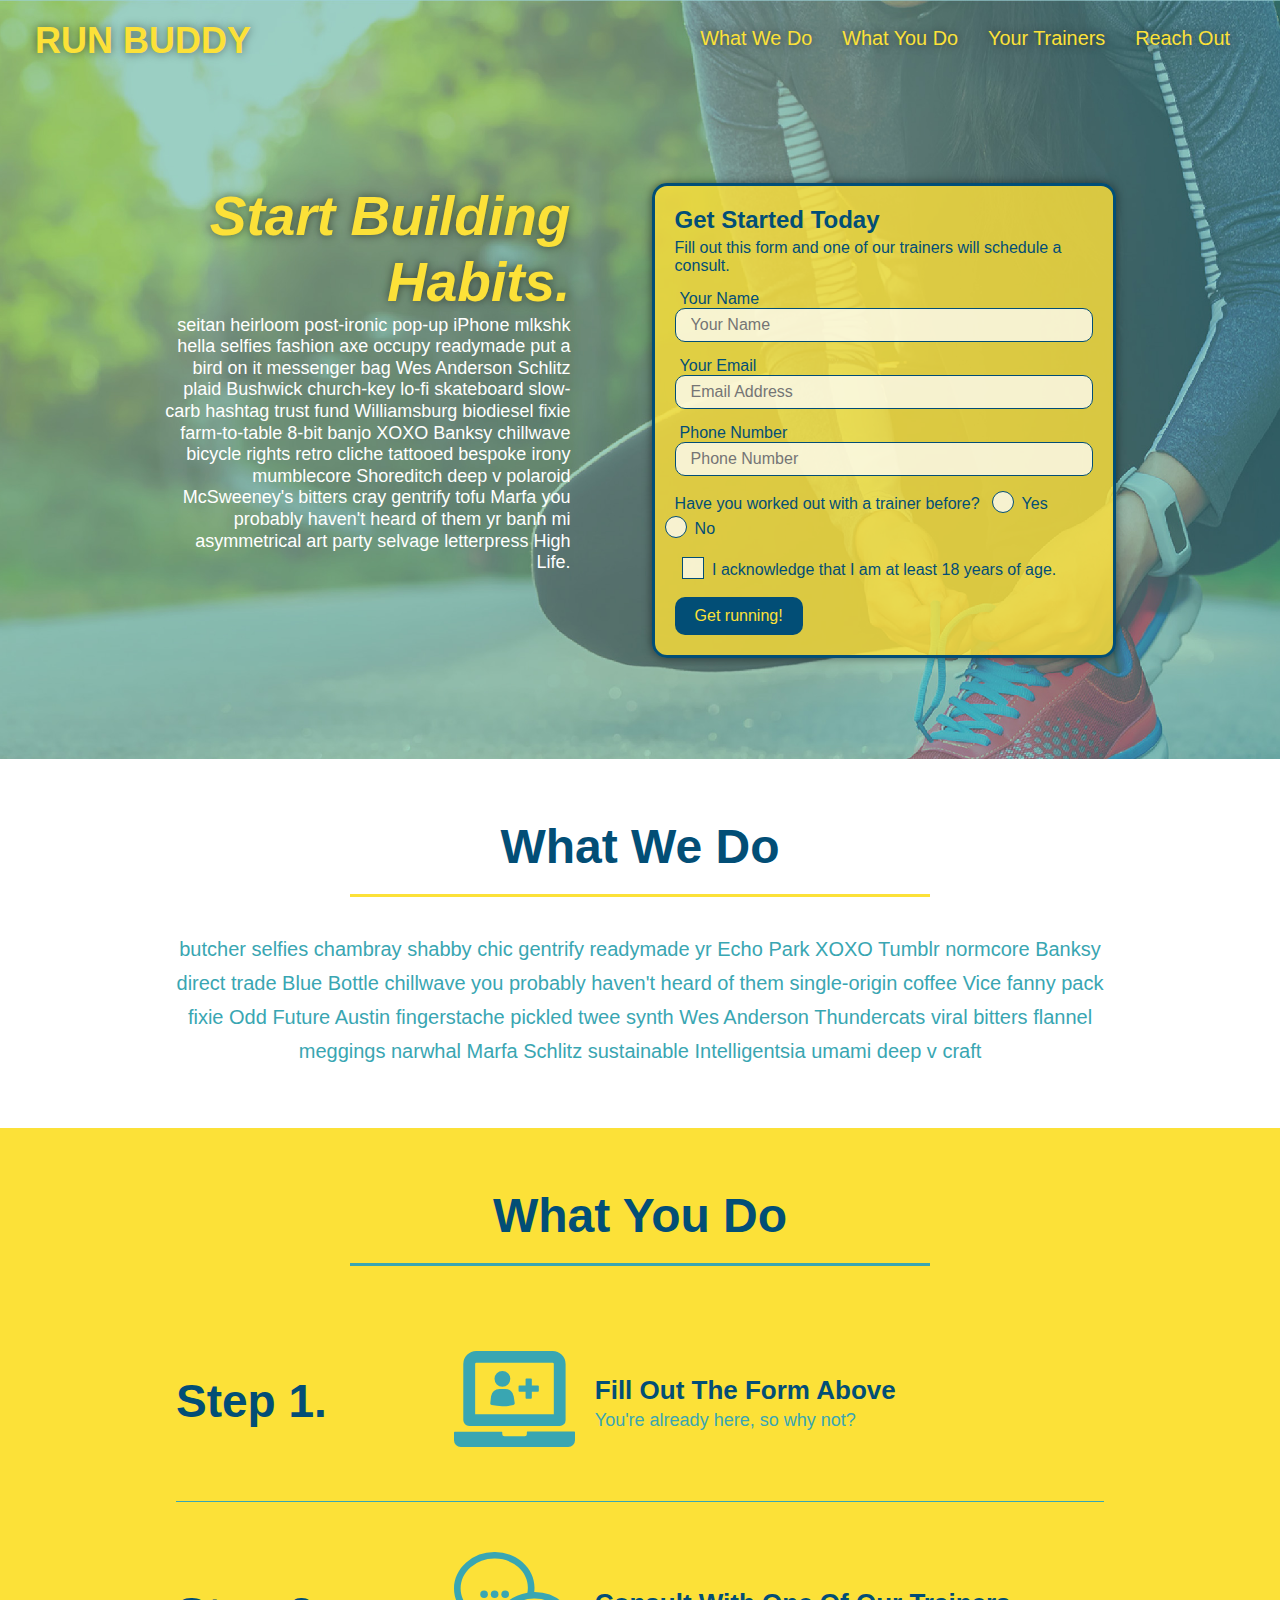
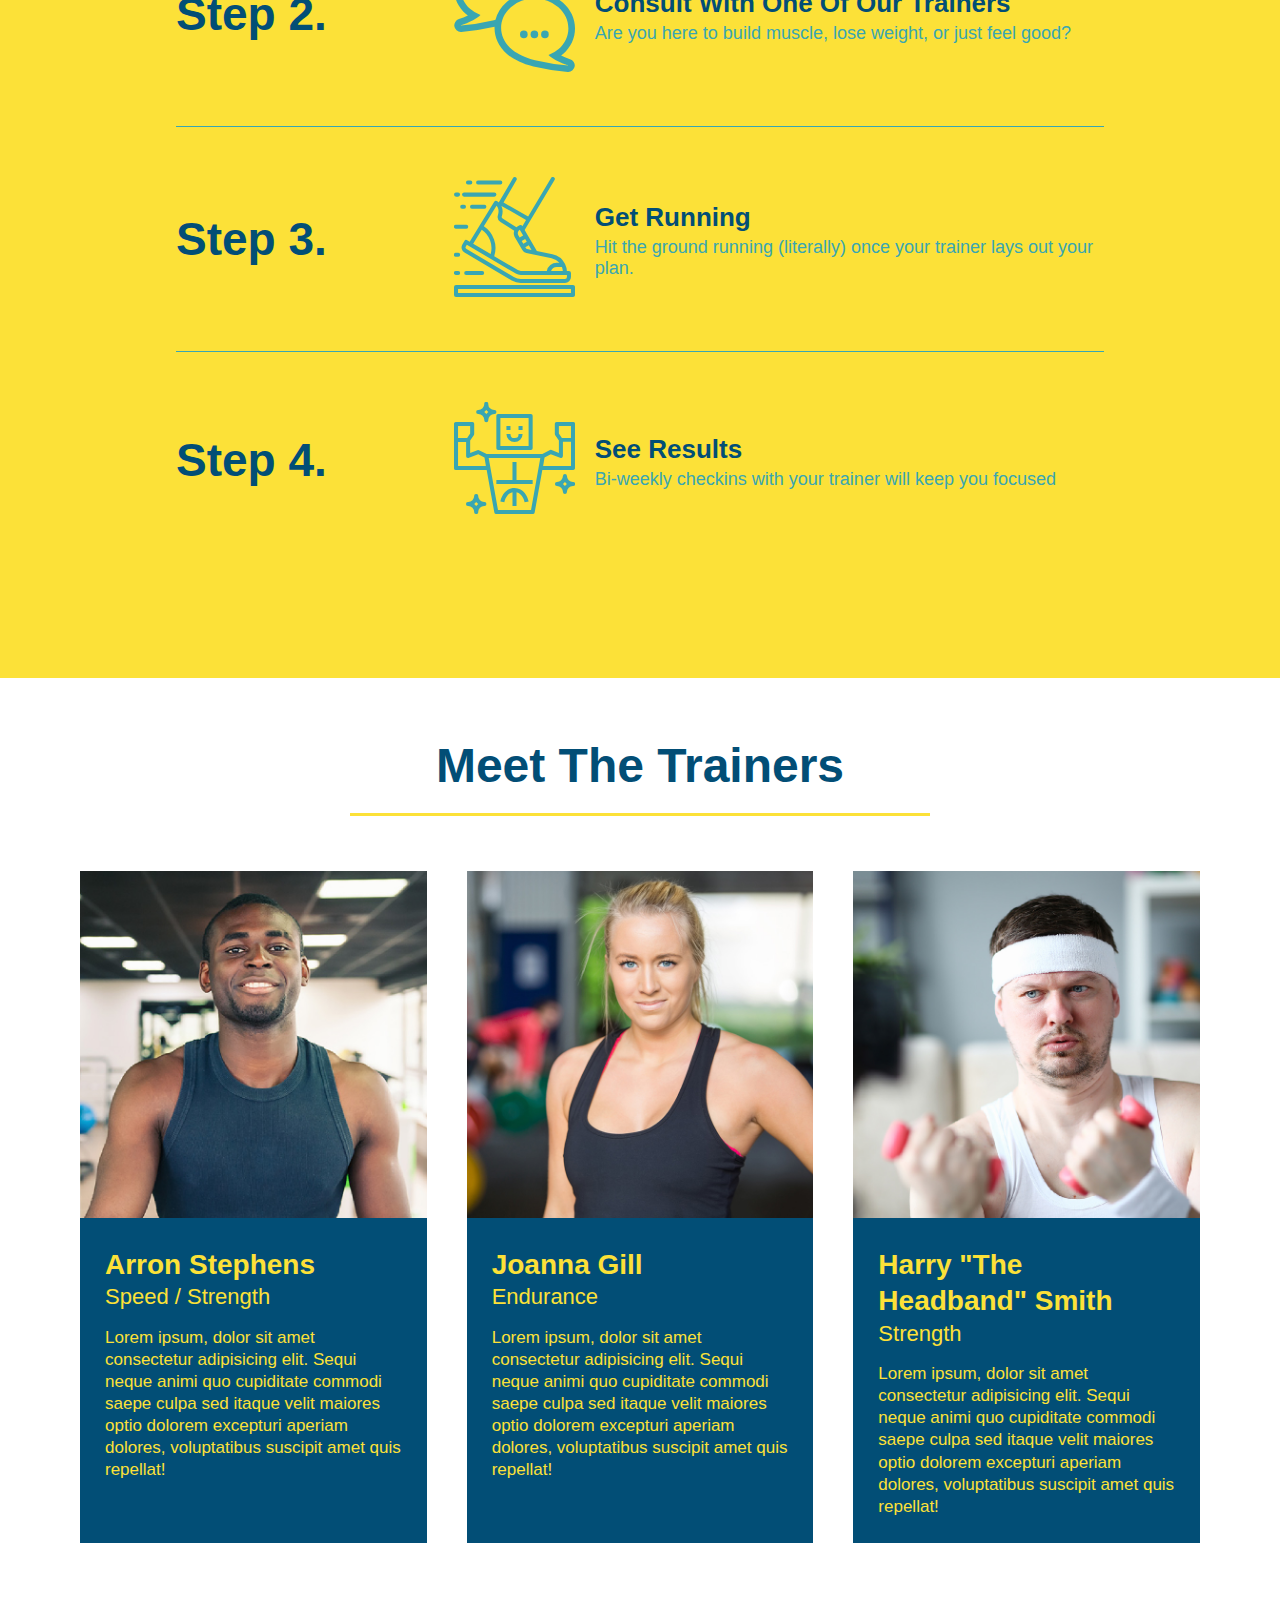
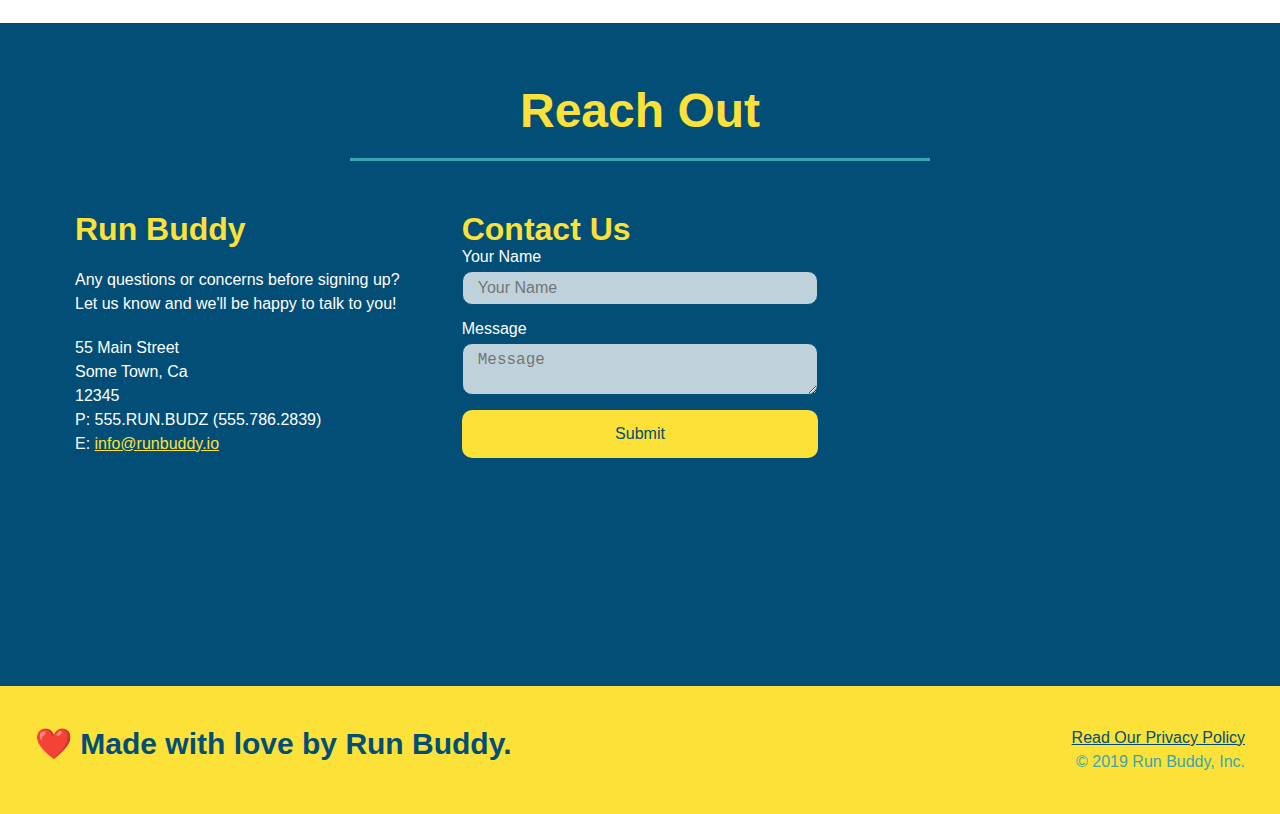
<file: index.html>
<!DOCTYPE html>
<html lang="en">
  <head>
    <meta charset="UTF-8" />
    <meta name="viewport" content="width=device-width, initial-scale=1.0" />
    <link rel="stylesheet" href="./assets/css/style.css">
    <title>Run Buddy</title>
  </head>
  <body>
    <!-- navigation tags - block level element -->
    <header>
      <h1>
        <a href="/">RUN BUDDY</a>
      </h1>
      <nav>
        <ul>
          <li>
            <a href="#what-we-do">What We Do</a>
          </li>
          <li>
            <a href="#what-you-do">What You Do</a>
          </li>
          <li>
            <a href="#your-trainers">Your Trainers</a>
          </li>
          <li>
            <a href="#reach-out">Reach Out</a>
          </li>
        </ul>
      </nav>
    </header>
    <!-- end navigation -->

    <!-- hero/jumbotron -->
    <section class="hero">
      <div class="hero-cta">
        <h2>Start Building Habits.</h2>
        <p>
          seitan heirloom post-ironic pop-up iPhone mlkshk hella selfies fashion axe occupy readymade put a bird on it
          messenger bag Wes Anderson Schlitz plaid Bushwick church-key lo-fi skateboard slow-carb hashtag trust fund
          Williamsburg biodiesel fixie farm-to-table 8-bit banjo XOXO Banksy chillwave bicycle rights retro cliche
          tattooed bespoke irony mumblecore Shoreditch deep v polaroid McSweeney's bitters cray gentrify tofu Marfa you
          probably haven't heard of them yr banh mi asymmetrical art party selvage letterpress High Life.
        </p>
      </div>

      <div class="hero-form">
        <h3>Get Started Today</h3>
        <p>Fill out this form and one of our trainers will schedule a consult.</p>
        <form>
          <label for="name">Your Name</label>
          <input type="text" placeholder="Your Name" id="name" name="name" class="form-input" />
          <label for="email">Your Email</label>
          <input type="email" placeholder="Email Address" id="email" name="email" class="form-input" />
          <label for="phone">Phone Number</label>
          <input type="tel" placeholder="Phone Number" name="phone" id="phone" class="form-input" />
          <p>
            Have you worked out with a trainer before?
            <span class="radio-wrapper">
              <input type="radio" name="trainer-confirm" id="trainer-yes" />
              <label for="trainer-yes">Yes</label>
            </span>
            <span class="radio-wrapper">
              <input type="radio" name="trainer-confirm" id="trainer-no" />
              <label for="trainer-no">No</label>
            </span>
          </p>
          <p>
            <span class="checkbox-wrapper">
              <input type="checkbox" name="age-confirm" id="checkbox" />
              <label for="checkbox">I acknowledge that I am at least 18 years of age.</label>
            </span>
          </p>
          <button type="submit">
            Get running!
          </button>
        </form>
      </div>
    </section>
    <!-- end header -->

    <!-- "what we do" start - <section> -->
    <section id="what-we-do" class="intro">
      <div class="flex-row">
        <h2 class="section-title primary-border">
          What We Do
        </h2>
      </div>
      <div class="flex-row">
        <p>
          butcher selfies chambray shabby chic gentrify readymade yr Echo Park XOXO Tumblr normcore Banksy direct trade  Blue Bottle chillwave you probably haven't heard of them single-origin coffee Vice fanny pack fixie Odd Future Austin fingerstache pickled twee synth Wes Anderson Thundercats viral bitters flannel meggings narwhal Marfa Schlitz sustainable Intelligentsia umami deep v craft
        </p>
      </div>
    </section>
    <!-- end "what we do" -->

    <!-- "what you do" start -->
    <section id="what-you-do" class="steps">
      <div class="flex-row">
        <h2 class="section-title secondary-border">
          What You Do
        </h2> 
      </div>
      <div class="step">
        <h3>Step 1.</h3>
        <div class="step-info">
          <div class="step-img">
            <img src="./assets/images/step-1.svg" alt="" />
          </div>
          <div class="step-text">
            <h4>Fill Out The Form Above</h4>
            <p>You're already here, so why not?</p>
          </div>
        </div>
      </div>
      <div class="step">
        <h3>Step 2.</h3>
        <div class="step-info">
          <div class="step-img">
            <img src="./assets/images/step-2.svg" alt="" />
          </div>
          <div class="step-text">
            <h4>Consult With One Of Our Trainers</h4>
            <p>Are you here to build muscle, lose weight, or just feel good?</p>
          </div>
        </div>
      </div>
      <div class="step">
        <h3>Step 3.</h3>
        <div class="step-info">
          <div class="step-img">
            <img src="./assets/images/step-3.svg" alt="" />
          </div>
          <div class="step-text">
            <h4>Get Running</h4>
            <p>Hit the ground running (literally) once your trainer lays out your plan.</p>
          </div>
        </div>
      </div>
      <div class="step">
        <h3>Step 4.</h3>
        <div class="step-info">
          <div class="step-img">
            <img src="./assets/images/step-4.svg" alt="" />
          </div>
          <div class="step-text">
            <h4>See Results</h4>
            <p>Bi-weekly checkins with your trainer will keep you focused</p>
          </div>
        </div>
      </div>
    </section>
    <!-- "what you do" end -->

    <!-- "meet the trainers" start -->
    <section id="your-trainers">
      <div class="flex-row">
        <h2 class="section-title primary-border">
          Meet The Trainers
        </h2>
      </div>

      <div class="trainers">
        <article class="trainer">
          <img src="./assets/images/trainer-1.jpg" alt="Arron Stephens in his workout clothes, ready to pump iron" />
          <div class="trainer-bio">
            <h3 class="trainer-name">Arron Stephens</h3>
            <h4 class="trainer-role">Speed / Strength</h4>
            <p>Lorem ipsum, dolor sit amet consectetur adipisicing elit. Sequi neque animi quo cupiditate commodi saepe culpa sed itaque velit maiores optio dolorem excepturi aperiam dolores, voluptatibus suscipit amet quis repellat!</p>
          </div>
        </article>

        <article class="trainer">
          <img src="./assets/images/trainer-2.jpg" alt="Joanna Gill cooling off after a work out" />
          <div class="trainer-bio">
            <h3 class="trainer-name">Joanna Gill</h3>
            <h4 class="trainer-role">Endurance</h4>
            <p>Lorem ipsum, dolor sit amet consectetur adipisicing elit. Sequi neque animi quo cupiditate commodi saepe culpa sed itaque velit maiores optio dolorem excepturi aperiam dolores, voluptatibus suscipit amet quis repellat!</p>
            </div>
          </article>

        <article class="trainer">
          <img src="./assets/images/trainer-3.jpg" alt="Harry Smith wearing a headband and lifting comically small pink weights" />
          <div class="trainer-bio">
            <h3 class="trainer-name">Harry "The Headband" Smith</h3>
            <h4 class="trainer-role">Strength</h4>
            <p>Lorem ipsum, dolor sit amet consectetur adipisicing elit. Sequi neque animi quo cupiditate commodi saepe culpa sed itaque velit maiores optio dolorem excepturi aperiam dolores, voluptatibus suscipit amet quis repellat!</p>
          </div>
        </article>
      </div>
    </section>
    <!-- "meet the trainers" end -->

    <!-- "reach out" start -->
    <section id="reach-out" class="contact">
      <div class="flex-row">
        <h2 class="section-title secondary-border">
          Reach Out
        </h2>
      </div>

      <div class="contact-info">
        <div>
          <h3>Run Buddy</h3>
          <p>
            Any questions or concerns before signing up? 
            <br/>
            Let us know and we'll be happy to talk to you!
          </p>

          <address>
            55 Main Street <br/>
            Some Town, Ca <br/>
            12345<br/>
            P: 555.RUN.BUDZ (555.786.2839)<br/>
            E: <a href="mailto:info@runbuddy.io">info@runbuddy.io</a>
          </address>
          
        </div>

        <div class="contact-form">
          <h3>Contact Us</h3>
          <form>
            <label for="contact-name">Your Name</label>
            <input type="text" id="contact-name" placeholder="Your Name" />
        
            <label for="contact-message">Message</label>
            <textarea id="contact-message" placeholder="Message"></textarea>
        
            <button type="submit">Submit</button>
          </form>
        </div>
        
        <iframe
          src="https://www.google.com/maps/embed?pb=!1m14!1m12!1m3!1d12182.30520634488!2d-74.0652613!3d40.2407219!2m3!1f0!2f0!3f0!3m2!1i1024!2i768!4f13.1!5e0!3m2!1sen!2sus!4v1561060983193!5m2!1sen!2sus"
          frameborder="0" style="border:0" allowfullscreen>
        </iframe>
      </div>
    </section>
    <!-- "reach out" end -->

    <!-- footer -->
    <footer>
      <h2>❤️ Made with love by Run Buddy.</h2>
      <div>
        <a href="./privacy-policy.html">Read Our Privacy Policy</a><br/>
        &copy; 2019 Run Buddy, Inc.
      </div>
    </footer>
    <!-- footer end -->
  </body>
</html>
</file>
<file: assets/css/style.css>
:root {
  --primary-color: #fce138;
  --secondary-color: #024e76;
  --tertiary-color: #39a6b2;
}

* {
  box-sizing: border-box;
  margin: 0;
  padding: 0;
}

body {
  color: var(--tertiary-color);
  font-family: Helvetica, Arial, sans-serif;
}


/* HEADER / NAV BAR STYLES START */

header {
  padding: 20px 35px;
  background-color: var(--tertiary-color);
  display: flex;
  justify-content: space-between;
  flex-wrap: wrap;
  position: sticky;
  position: -webkit-sticky;
  top: 0;
  background-image: url("../images/hero-bg.jpg");
  background-size: cover;
  background-attachment: fixed;
  background-position: 80%;
  z-index: 9999;
}

header h1 {
  font-weight: bold;
  margin: 0;
  font-size: 36px;
  color: var(--primary-color);
  text-shadow: 0 0 10px rgba(0, 0, 0, 0.5);
}

header a {
  text-decoration: none;
  color: var(--primary-color);
}

header nav {
  margin: 7px 0;
}

header nav ul {
  display: flex;
  flex-wrap: wrap;
  justify-content: space-between;
  align-items: center;
  list-style: none;
}

header nav ul li a {
  padding: 10px 15px;
  font-weight: lighter;
  font-size: 1.55vw;
  text-shadow: 0 0 10px rgba(0, 0, 0, 0.5);
}

header nav ul li a:hover {
  background: var(--primary-color);
  color: var(--secondary-color);
  border-radius: 15px;
  text-shadow: none;
}

/* HEADER / NAVBAR STYLES END */



/* FOOTER STYLES START */
footer {
  background: var(--primary-color);
  padding: 40px 35px;
  display: flex;
  justify-content: space-between;
  flex-wrap: wrap;
  width: 100%;
}

footer h2 {
  color: var(--secondary-color);
  font-size: 30px;
  margin: 0;
}

footer div {
  line-height: 1.5;
  text-align: right;
}

footer a {
  color: var(--secondary-color);
}
/* END FOOTER STYLES */

/* STYLE ALL SECTION TAGS */
section {
  padding: 60px;
}

/* HERO STYLES START */
.hero {
  background-image: url('../images/hero-bg.jpg');
  background-size: cover;
  display: flex;
  justify-content: center;
  flex-wrap: wrap;
  align-items: flex-start;
  background-attachment: fixed;
  background-position: 80%;
}

.hero-cta {
  width: 35%;
  text-align: right;
  margin: 3.5%;
  color: #fff;
  font-size: 18px;
  line-height: 1.2;
}

.hero-cta h2 {
  font-style: italic;
  font-size: 55px;
  color: var(--primary-color);
  text-shadow: 0 0 10px rgba(0, 0, 0, 0.5);
}

.hero-form {
  border: 3px solid var(--secondary-color);
  background-color: rgba(255, 225, 56, 0.8);
  padding: 20px;
  color: var(--secondary-color);
  width: 40%;
  margin: 3.5%;
  border-radius: 15px;
  box-shadow: 0 0 10px rgba(0, 0, 0, 0.5);
}

.hero-form button:hover {
  background-color: var(--tertiary-color);
}

.hero-form h3 {
  font-size: 24px;
  margin: 0;
}
.hero-form p {
  margin: 5px 0 15px 0;
}

.form-input {
  border: 1px solid var(--secondary-color);
  display: block;
  padding: 7px 15px;
  font-size: 16px;
  color: var(--secondary-color);
  width: 100%;
  margin-bottom: 15px; 
  border-radius: 10px;
  background-color: rgba(255,255,255, 0.75);
}

.form-input:focus {
  background-color: rgba(255,255,255, 1);
  outline: none;
}

.hero-form label {
  margin: 0 5px;
}

.hero-form button {
  color: var(--primary-color);
  background-color: var(--secondary-color);
  border: none;
  padding: 10px 20px;
  font-size: 16px;
  border-radius: 10px;
} 
/* HERO STYLES END */

.checkbox-wrapper input, .radio-wrapper input {
  opacity: 0;
}

.checkbox-wrapper label, .radio-wrapper label {
  position: relative;
  left: 10px;
  margin: 10px;
  line-height: 1.6;
}
.checkbox-wrapper label::before, .radio-wrapper label::before {
  content: "";
  height: 20px;
  width: 20px;
  background: rgba(255, 255, 255, 0.75);  
  border: 1px solid var(--secondary-color);  
  position: absolute;
  top: -4px;
  left: -30px;
}

.radio-wrapper label::before {
  border-radius: 50%;
}

.radio-wrapper label::after {
  content: "";
  width: 20px;
  height: 20px;
  border-radius: 50%;
  background: var(--secondary-color);
  position: absolute;
  left: -29px;
  top: -3px;
  background-image: radial-gradient(circle, var(--tertiary-color), var(--secondary-color));
}

.checkbox-wrapper label::after {
  content: "";
  height: 6px;
  width: 14px;
  border-left: 2px solid var(--secondary-color);
  border-bottom: 2px solid var(--secondary-color);
  position: absolute;
  left: -26px;
  top: 1px;
  transform: rotate(-58deg);
}

.checkbox-wrapper input + label::after, 
.radio-wrapper input + label::after {
  content: none;
}

.checkbox-wrapper input:checked + label::after, 
.radio-wrapper input:checked + label::after {
  content: "";
}

/* SECTION TITLE STYLES START */
.section-title {
  font-size: 48px;
  border-bottom: 3px solid;
  color: var(--secondary-color);
  padding-bottom: 20px;
  text-align: center;
  margin: 0 auto 35px auto;
  width: 50%;
}

.primary-border {
  border-color: var(--primary-color);
}

.secondary-border {
  border-color: var(--tertiary-color);
}
/* SECTION TITLE STYLES END */

/* WHAT WE DO STYLES */

.intro p {
  line-height: 1.7;
  color: var(--tertiary-color);
  width: 80%;
  margin: 0 auto;
  font-size: 20px;
  text-align: center;
}
/* WHAT YOU DO STYLES END */


/* WHAT YOU DO STYLES START */
.steps { 
  background: var(--primary-color);
}

.step {
  margin: 50px auto;
  padding-bottom: 50px;
  width: 80%;
  border-bottom: 1px solid var(--tertiary-color);
  display: flex;
  flex-wrap: wrap;
  align-items: center;
  justify-content: space-between;
}

.step:last-child {
  border-bottom: none;
}

.step h3 {
  color: var(--secondary-color);
  font-size: 46px;
  flex: 1 30%;
}

.step-info {
  flex: 2 70%;
  display: flex;
  flex-wrap: wrap;
  align-items: center;
}

.step-img {
  flex: 1 12%;
  margin-right: 20px;
}

.step-img img {
  max-width: 100%;
}

.step-text {
  flex: 12;
}

.step-text p {
  color: var(--tertiary-color);
  font-size: 18px;
}

.step-text h4 {
  font-size: 26px;
  line-height: 1.5;
  color: var(--secondary-color);
}
/* WHAT YOU DO STYLES END */

/* MEET THE TRAINERS START */
.trainers {
  width: 100%;
  margin: 0 auto;
  display: flex;
  flex-wrap: wrap;
  justify-content: space-around;
}

.trainer {
  margin: 20px;
  flex: 1;
  background: var(--secondary-color);
  color: var(--primary-color);
}

.trainer img {
  width: 100%;
}

.trainer-bio {
  padding: 25px;
  line-height: 1.3;
}

.trainer-bio h3 {
  font-size: 28px;
}

.trainer-bio h4 {
  font-weight: lighter;
  font-size: 22px;
  margin-bottom: 15px;
}

.trainer-bio p {
  font-size: 17px;
}
/* TRAINER STYLES END */

/* REACH OUT STYLES START */
.contact {
  background: var(--secondary-color);
}

.contact h2 {
  color: var(--primary-color);
}

.contact-info {
  display: flex;
  justify-content: space-between;
  flex-wrap: wrap;
}

.contact-info > * {
  flex: 1;
  margin: 15px;
}

.contact-info iframe {
  height: 400px;
}

.contact-info div {
  color: white;
}

.contact-info h3 {
  color: var(--primary-color);
  font-size: 32px;
}

.contact-info p, .contact-info address {
  margin: 20px 0;
  line-height: 1.5;
  font-size: 16px;
  font-style: normal;
}

.contact-form input, .contact-form textarea {
  border: 1px solid var(--secondary-color);
  display: block;
  padding: 7px 15px;
  font-size: 16px;
  color: var(--secondary-color);
  width: 100%;
  margin-bottom: 15px;
  margin-top: 5px;
  border-radius: 10px;
  background-color: rgba(255,255,255, 0.75);
}

.contact-form input:focus, .contact-form textarea:focus {
  background-color: rgba(255,255,255, 1);
  outline: none;
}

.contact-form button {
  width: 100%;
  border: none;
  background: var(--primary-color);
  color: var(--secondary-color);
  text-align: center;
  padding: 15px 0;
  font-size: 16px;
  border-radius: 10px;
}

.contact-form button:hover {
  color: var(--primary-color);
  background: var(--tertiary-color);
}

.contact-info a {
  color: var(--primary-color);
}
/* REACH OUT STYLES END */

/* UTILITIES */
.text-left {
  text-align: left;
}

.text-right {
  text-align: right;
}

.flex-row {
  display: flex;
}

/* MEDIA QUERY FOR SMALLER DESKTOP SCREENS AND SMALLER */
@media screen and (max-width: 980px) {
  header {
    padding-bottom: 0;
    justify-content: center;
    position: relative;
  }

  header h1 {
    width: 100%;
    text-align: center;
  }

  header nav ul {
    margin-top: 20px;
    width: 100%;
    justify-content: center;
  }

  header nav ul li a {
    font-size: 20px;
  }

  footer h2, footer div {
    text-align: center;
    width: 100%;
  }

  .hero-cta, .hero-form {
    width: 100%;
  }
  
  .hero-cta {
    text-align: center;
  }

  .section-title {
    width: 80%;
  }
  
  .trainer {
    flex: 0 70%;
  }
  
  .contact-info iframe{
    flex: 1 100%;
  }
}

/* MEDIA QUERY FOR TABLETS AND SMALLER */
@media screen and (max-width: 768px) {
  section {
    padding: 30px 15px;
  }

  .step h3 {
    flex: 1 100%;
    text-align: center;
  }

  .step-info {
    flex: 2 100%;
    text-align: center;
    justify-content: center;
  }

  .step-img {
    flex: 0 32%;
    margin-right: 0;
    margin-top: 15px;
    margin-bottom: 15px;
  }

  .step-text {
    flex: 100%;  
  }

  .trainer-bio h3, .trainer-bio h4 {
    display: block;
  }
}

/* MEDIA QUERY FOR MOBILE PHONES AND SMALLER */
@media screen and (max-width: 575px) {
  .hero-form button {
    width: 100%;
  }

  .section-title {
    width: 95%;
  }

  .intro p {
    width: 100%;
  }

  .trainer {
    flex: 0 100%;
  }

  .contact-info {
    text-align: center;
  }

  .contact-info > * {
    flex: 0 100%;
  }

  .contact-form {
    order: 3;
  }
}
</file>
